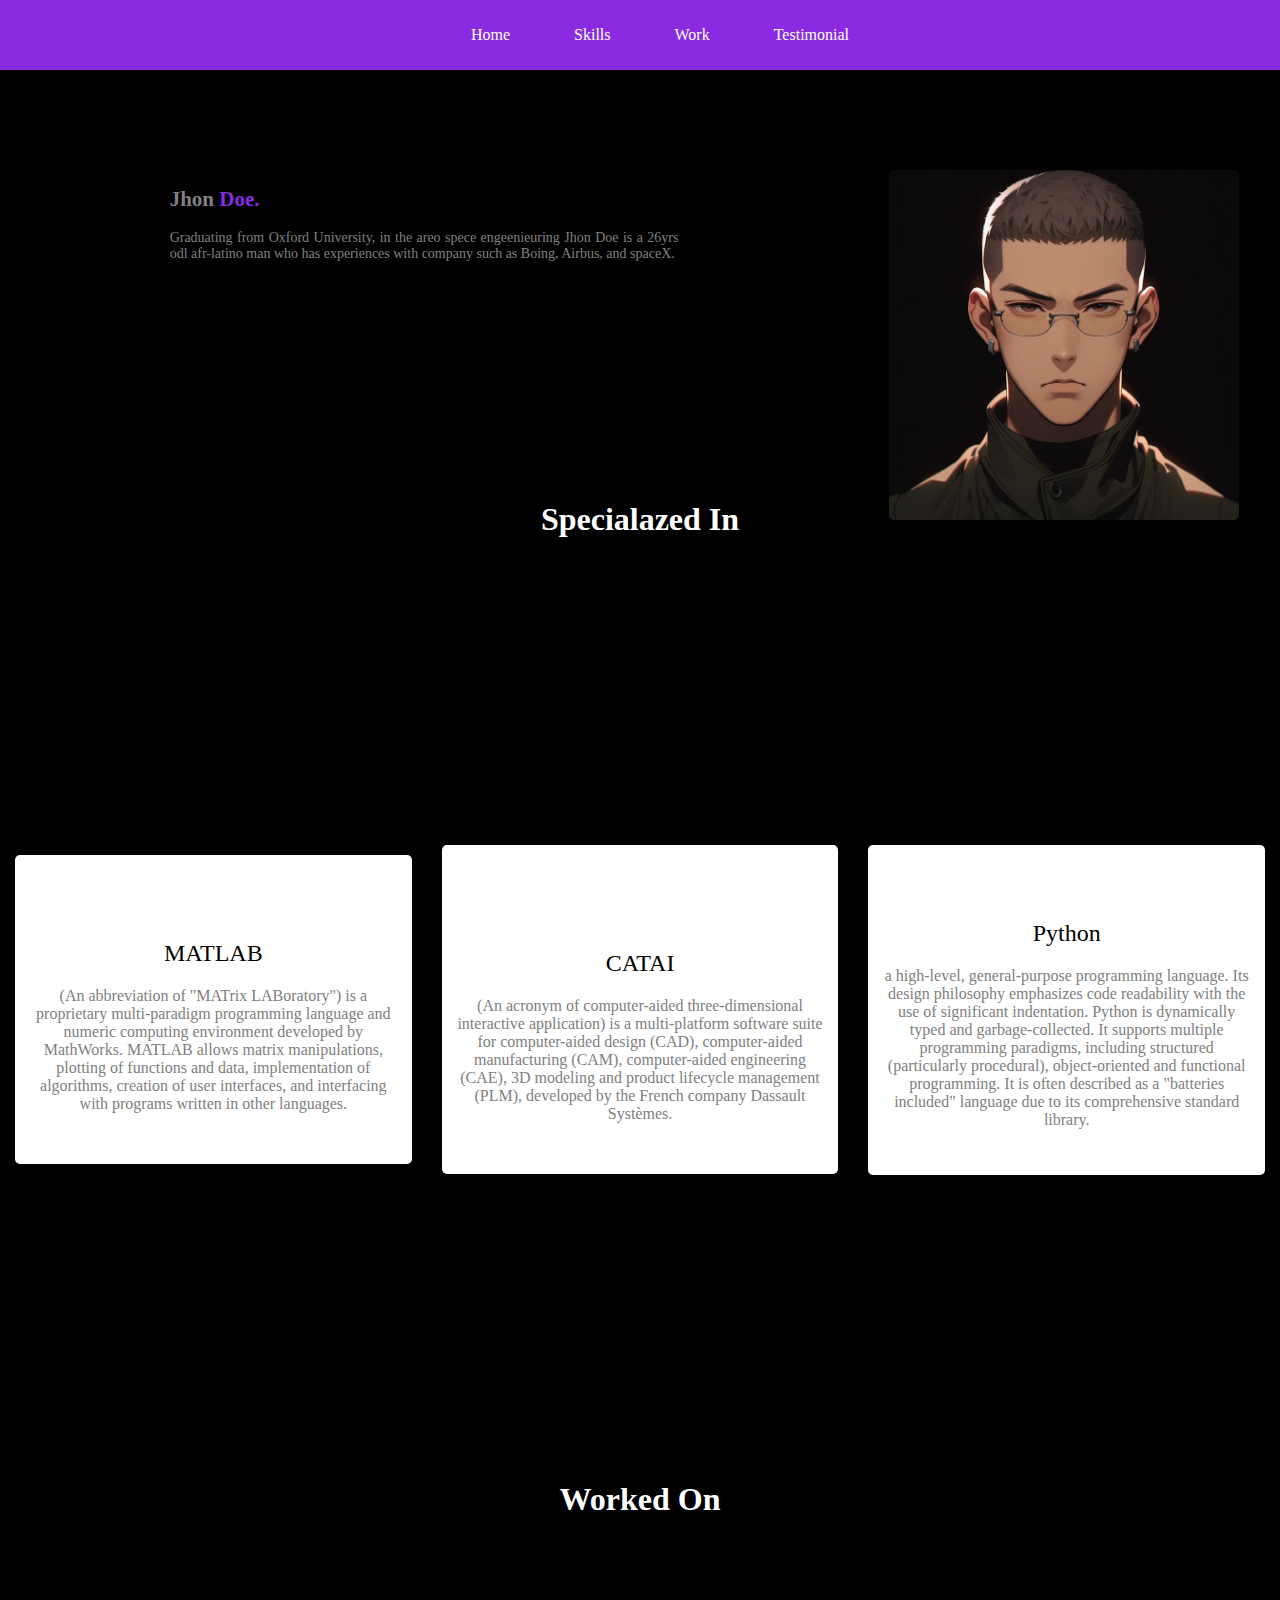
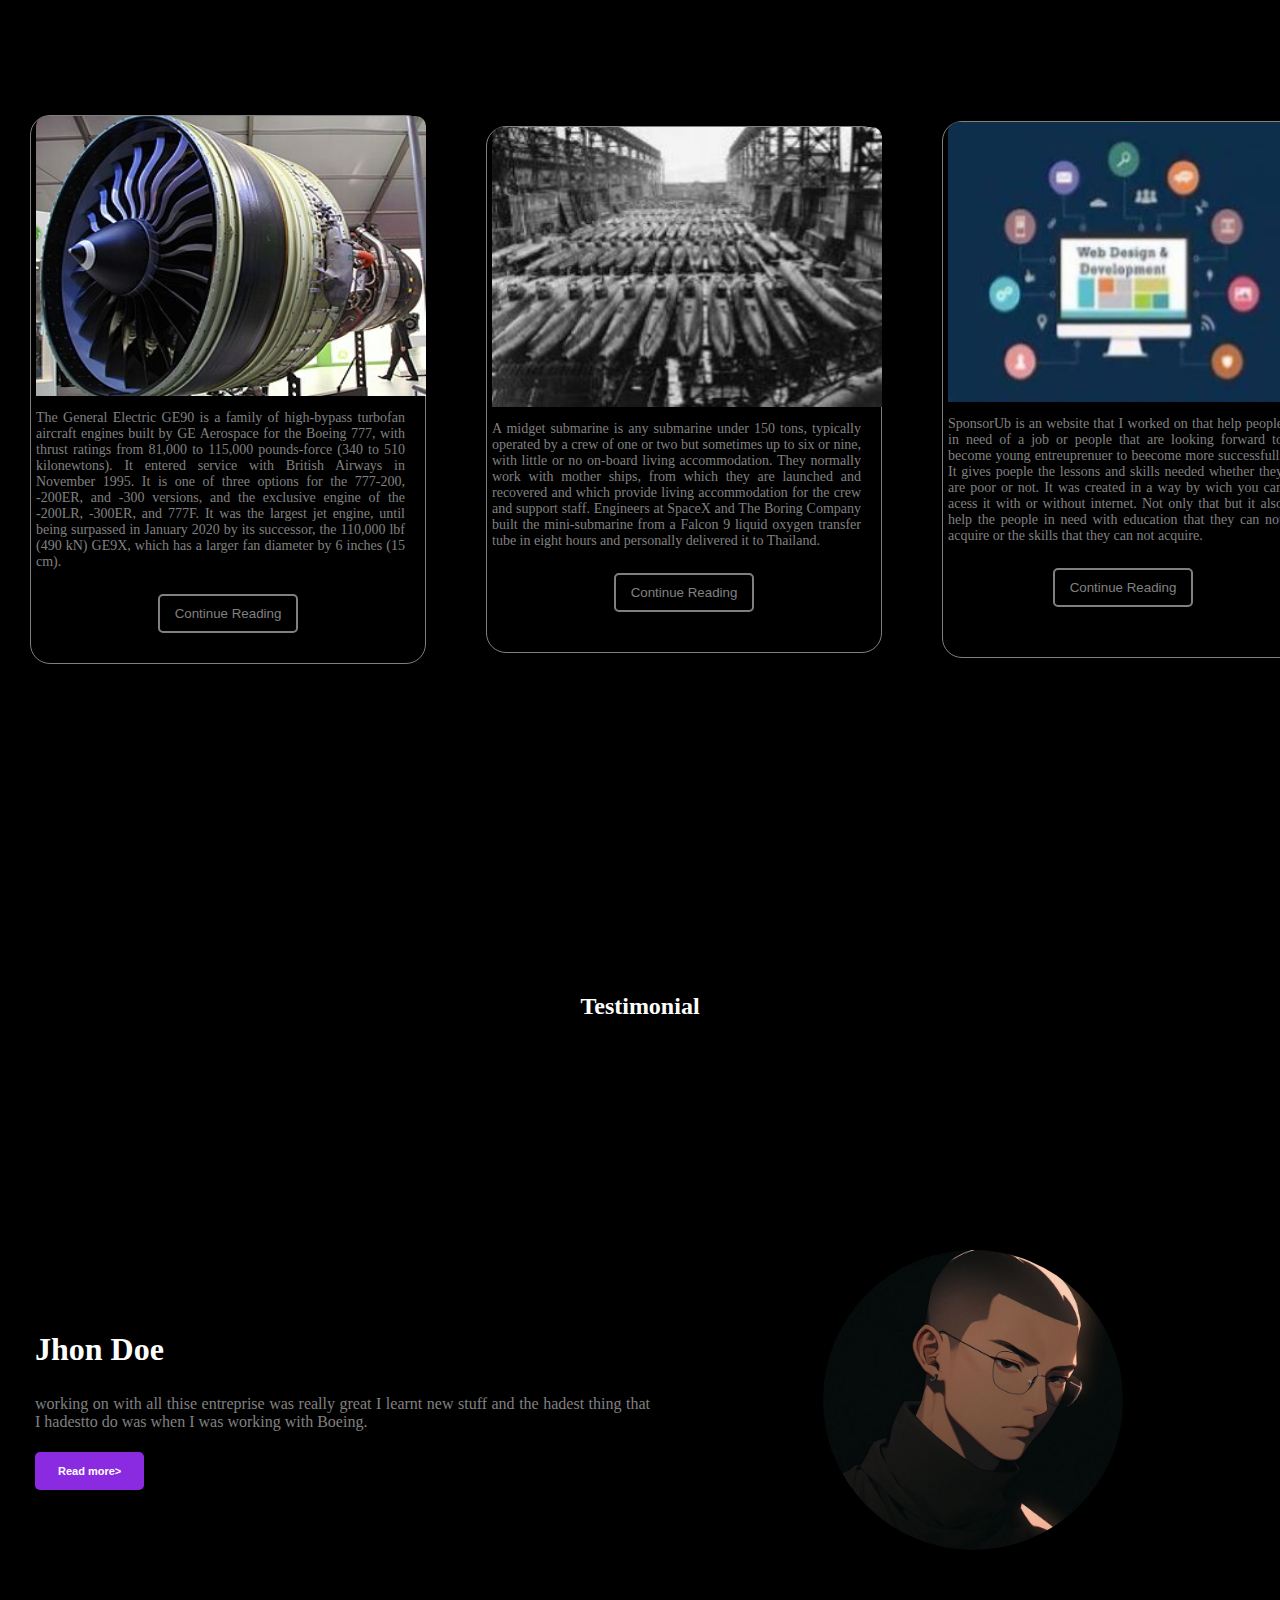
<file: protifolio/index.html>
<html lang="en">
<head>
    <meta charset="UTF-8">
    <meta name="viewport" content="width=device-width, initial-scale=1.0">
    <meta>
    <link rel="stylesheet" href="./style.css">
    <title>Protifolio</title>
</head>
<body>
    <header>
        <div class="navigation-bar">
            <nav>
                <ul>
                    <li><a href="#section1">Home</a></li>
                    <li><a href="#card-section">Skills</a></li>
                    <li><a href="#work-on">Work</a></li>
                    <li><a href="#testimonial">Testimonial</a></li>
                </ul>
            </nav>
        </div>
    </header>
    <section id="section1">
        <div class="container">
            <div class=" samemargin div-1"> 
                <h2>Jhon <span>Doe.</span></h2>
                <p>Graduating from Oxford University, 
                    in the areo spece engeenieuring
                    Jhon Doe is a 26yrs odl afr-latino man
                    who has experiences with company such as 
                    Boing, Airbus, and spaceX.
                </p>
            </div>
        </div>
        <div class="div-2">
            <img src="./avatare.jpeg" alt="image">
        </div>
    </section>

    <section id="card-section">
        <h1>Specialazed In</h1>
        <div class="skills-container">
            <div class="section card1">
                <h2>MATLAB</h2>
                <p>(An abbreviation of "MATrix LABoratory") 
                    is a proprietary multi-paradigm programming 
                    language and numeric computing environment 
                    developed by MathWorks. MATLAB allows matrix 
                    manipulations, plotting of functions and data, 
                    implementation of algorithms, creation of user 
                    interfaces, and interfacing with programs written 
                    in other languages.
                </p>
            </div>
            <div class="section card2">
                <h2>CATAI</h2>
                <p> 
                    (An acronym of computer-aided three-dimensional interactive application) 
                    is a multi-platform software suite for computer-aided design (CAD),                      computer-aided manufacturing (CAM), computer-aided engineering (CAE), 
                    3D modeling and product lifecycle management (PLM), developed by 
                    the French company Dassault Systèmes.
                </p>
            </div>
            <div class="section card3">
                <h2>Python</h2>
                <p>
                    a high-level, general-purpose programming language. 
                    Its design philosophy emphasizes code readability 
                    with the use of significant indentation.
                    Python is dynamically typed and garbage-collected. 
                    It supports multiple programming paradigms, including 
                    structured (particularly procedural), object-oriented 
                    and functional programming. It is often described as a 
                    "batteries included" language due to its comprehensive standard library.
                </p>
            </div>
        </div>
    </section>
    <section id="work-on">
        <h1>Worked On</h1>
        <div class="work-container">
            <div class="work-content work1">
                <img src="./General_Electric_.jpg" alt="woked on" width="390" height="280">
                <p>
                    The General Electric GE90 is a family 
                    of high-bypass turbofan aircraft engines 
                    built by GE Aerospace for the Boeing 777, 
                    with thrust ratings from 81,000 to 115,000 
                    pounds-force (340 to 510 kilonewtons). 
                    It entered service with British Airways 
                    in November 1995. It is one of three options 
                    for the 777-200, -200ER, and -300 versions, and 
                    the exclusive engine of the -200LR, -300ER, and 777F.  
                    It was the largest jet engine, until being surpassed 
                    in January 2020 by its successor, the 110,000 lbf 
                    (490 kN) GE9X, which has a larger fan diameter by 6
                    inches (15 cm). 
                </p>
                </p>
                <button>Continue Reading</button>
            </div>
            <div class="work-content work2">
                <img src="./Kure_midget_subs1.jpg" alt="woked on" width="390" height="280">
                <p>
                    A midget submarine is any submarine under 150 tons,
                    typically operated by a crew of one or two but 
                    sometimes up to six or nine, with little or no on-board 
                    living accommodation. They normally work with mother ships, 
                    from which they are launched and recovered and which 
                    provide living accommodation for the crew and support staff.
                    Engineers at SpaceX and The Boring Company built the 
                    mini-submarine from a Falcon 9 liquid oxygen transfer 
                    tube in eight hours and personally delivered it to Thailand.
                </p>
                <button>Continue Reading</button>
            </div>
            <div class="work-content work3">
                <img src="./OIP.jpg" alt="Worked on" width="350" height="280">
                <p>
                    SponsorUb is an website that I worked on that help
                    people in need of a job or people that are looking
                    forward to become young entreuprenuer to beecome more 
                    successfull. It gives poeple the lessons and skills 
                    needed whether they are poor or not. It was created in 
                    a way by wich you can acess it with or without internet.
                    Not only that but it also help the people in need with
                    education that they can not acquire or the skills that they 
                    can not acquire.
                </p>
                <button>Continue Reading</button>
            </div>
        </div>
    </section>
    <section id="testimonial">
        <h2>Testimonial</h2>
        <div class="test-container">
            <div class="test-content test-words">
                <h1>Jhon Doe</h1>
                <p>working on with all thise entreprise was really great 
                    I learnt new stuff and the hadest thing that I hadestto do was 
                    when I was working with Boeing.
                </p>
                <button>Read more></button>
            </div>
            <div class="test-content test-img">
                <img src="./download (5).jpeg" alt="picture" width="300" height="300">
            </div>
        </div>
    </section>
    <footer>
        <div class="footer-container">
            <p>&copy;Jhon Doe</p>
        </div>
    </footer>
</body>
</html>
</file>
<file: protifolio/style.css>
body{
    background-color: black;
    color: #fff;
    padding: 0;
    margin: 0;
}
header{
   text-align: center;
   position: sticky;
   top: 0;
   padding: 10px 0px;
   background-color: blueviolet;
   
}
.navigation-bar ul li{
    display: inline;
}
.navigation-bar ul li a{
    text-decoration: none;
    color: #fff;
    padding: 0px 30px;
}
#section1{
    display: flex ;
    height: 10px;
    padding-top: 100px;
}
.container {
  justify-content: end;
}
.div-1{
    width: 60%;
}
.div-1 {
    text-align: justify;
    color: gray;
    font-size: 14px;
}
.div-1 h2 span{
    color: blueviolet;
    font-weight: bolder;
}
.samemargin{
    margin : auto ;
}
.div-2{
    width: 40%;
    display: flex;
    justify-content: center;
}
.div-2 img{
    width: 350px;
    height: 350px;
    border-radius: 5px;
}
#card-section{
    text-align: center;
    padding-top: 300px;
    justify-content: center;
}
.skills-container{
    display: flex;
    height: 100vh;
}
.section{
    border: 5px solid transparent;
    background-color: #fff;
    color: black;
    width: 99%;
    margin: auto 15px;
    border-radius: 5px;
}
.section h2{
font-weight: lighter;
}
.section p{
color: gray;
}
.card1{
padding-top: 60px;
padding-bottom: 30px;
padding-left: 5px;
padding-right: 5px;
}
.card2{
padding-top: 80px;
padding-bottom: 30px;
padding-left: 5px;
padding-right: 5px;
}
.card3{
padding-top: 50px;
padding-bottom: 25px;
padding-left: 5px;
padding-right: 5px;
}
#work-on{
text-align: center;
}
.work-container{
display: flex;
color: gray;
height: 100vh;
}
.work-content{
border: 1px solid gray;
justify-content: center;
margin: auto 30px;
border-radius: 20px;
}
.work-content p{
font-size: 14px;
font-weight: lighter;
text-align: justify;
padding-right: 15px;

}
.work1{
width: 30%;
padding-bottom: 20px;
padding-left: 5px;
padding-right: 5px;
}
.work2{
width: 30%;
padding-bottom: 30px;
padding-left: 5px;
padding-right: 5px;
}
.work3{
width: 30%;
padding-bottom: 40px;
padding-left: 5px;
padding-right: 5px;
}
.work-content img{
border-top-left-radius: 10px;
border-top-right-radius: 10px;
}
.work-content button{
color: gray;
background-color: black;
border: 2px solid gray;
margin: 10px 0px;
padding: 10px 15px;
border-radius: 5px;
}
#testimonial{
text-align: center;
margin: 17vh 0vh;
}
.test-container{
display: flex;
justify-content: center;
height: 80vh;
}
.test-content{
width: 50%;
margin: auto;
}
.test-words{
text-align: justify;
padding: 0px 15px;
padding-left: 35px;
}
.test-words p{
color: gray;
padding: 5px 0px;
}
.test-words button{
border: none;
border-radius: 5px;
padding: 13px 23px;
font-size: 11px;
font-weight: bold;
color: #fff;
background-color: blueviolet;
cursor: pointer;
}
.test-img img{
border-radius: 50%;
}
footer{
background-color: white;
color: black;
padding: 10px 0px;
text-align: center;
}
@media (max-width:600px) {
    body{
     padding: 0;
     margin: 0;
     width: 100vh;
    }
    header ul li a{
        padding: 5px;
    }
    .div-1{
        width: 80%;
        margin: 0;
        padding: 0;
    }
    .div-2{
        width: 100%;
    }
    .container{
        display: flex;
        flex-direction: column;
        height: inherit;
        align-items: center;
        padding-top: 15vh;
    }
    .container img{
        width: 80%;
        height: auto;
    }
    .section{
        width: 90%;
        margin: 5px 0px;
    }
    .work-content, .skills-container {
        width: 80%;
        display: flex;
        flex-direction: column;
        height: inherit;
        align-items: center;
    }
    .work-container{
        display: flex;
        flex-direction: column;
        height: inherit;
        margin: 0;
        padding: 0;
    }
    .test-container{
        display: flex;
        flex-direction: column;
        height: inherit;
    }
    .work-container, .test-container{
        display: flex;
        flex-direction: column;
        height: inherit;
        align-items: center;
    }
    
    .work-content img{
        height: auto;
        width: 100%;
    }
    .test-container img{
        display: none;
    }
    .test-words{
        width: 80%;
        margin: 0;
        padding: 0;
    }
    
}
</file>
